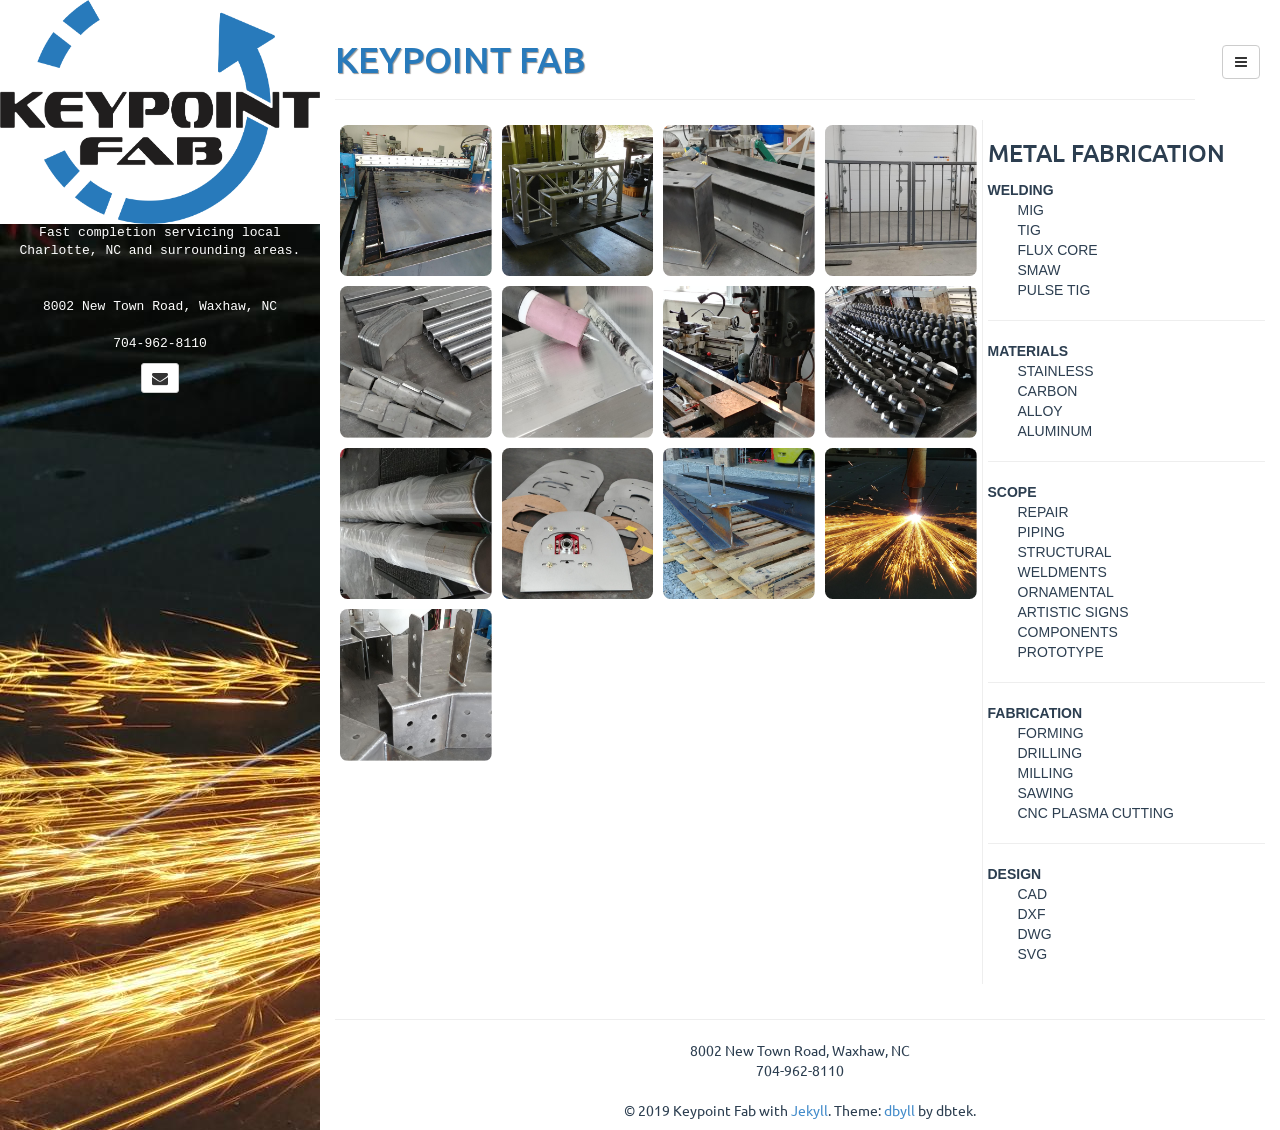
<file: index.html>
<!DOCTYPE html>
<html>
<head>
	<meta charset="utf-8">
	<title>KEYPOINT FAB</title>
	
	<meta name="author" content="Keypoint Fab">

	<!-- Enable responsive viewport -->
	<meta name="viewport" content="width=device-width, initial-scale=1.0">

	<!-- Le HTML5 shim, for IE6-8 support of HTML elements -->
	<!--[if lt IE 9]>
	<script src="http://html5shim.googlecode.com/svn/trunk/html5.js"></script>
	<![endif]-->

	<!-- Le styles -->
	<link href="/assets/resources/bootstrap/css/bootstrap.min.css" rel="stylesheet">
	<link href="/assets/resources/font-awesome/css/font-awesome.min.css" rel="stylesheet">
	<link href="/assets/resources/syntax/syntax.css" rel="stylesheet">
	<link href="/assets/css/style.css" rel="stylesheet">

	<link rel="shortcut icon" href="assets/ico/favicon.ico">
</head>

<body>
	<nav class="navbar navbar-default visible-xs" role="navigation">
		<!-- Brand and toggle get grouped for better mobile display -->
		<div class="navbar-header">
			<button type="button" class="navbar-toggle" data-toggle="collapse" data-target="#bs-example-navbar-collapse-1">
				<span class="sr-only">Toggle navigation</span>
				<span class="icon-bar"></span>
				<span class="icon-bar"></span>
				<span class="icon-bar"></span>
			</button>

			
			<a type="button" class="navbar-toggle nav-link" href="mailto:ron@keypointfab.com">
				<i class="fa fa-envelope"></i>
			</a>
			
			<a class="navbar-brand" href="/">
				<img src="/assets/media/Keypoint_Fab_logo.png" style="width: 35px;" class="img-circle" />
				Keypoint Fab
			</a>
		</div>

		<!-- Collect the nav links, forms, and other content for toggling -->
		<div class="collapse navbar-collapse" id="bs-example-navbar-collapse-1">
			<ul class="nav navbar-nav">
				<li><a href="/"><i class="fa fa-home"></i>Home</a></li>
				<li><a href="/gallery"><i class="fa fa-folder"></i>Gallery</a></li>
			</ul>
		</div><!-- /.navbar-collapse -->
	</nav>

	<!-- nav-menu-dropdown -->
	<div class="btn-group hidden-xs" id="nav-menu">
		<button type="button" class="btn btn-default dropdown-toggle" data-toggle="dropdown">
			<i class="fa fa-bars"></i>
		</button>
		<ul class="dropdown-menu" role="menu">
			<li><a href="/"><i class="fa fa-home"></i>Home</a></li>
			<li><a href="/gallery"><i class="fa fa-folder"></i>Gallery</a></li>
			<li class="divider"></li>
			<li><a href="#"><i class="fa fa-arrow-up"></i>Top of Page</a></li>
		</ul>
	</div>

	<div class="col-sm-3 sidebar hidden-xs" style="padding-right: 0px; padding-left: 0px;">
		<!-- sidebar.html -->
<header class="sidebar-header" role="banner">
	<a href="/">
		<img src="/assets/media/Keypoint_Fab_logo.png" style="width: 100%;"/>
	</a>
</header>

<div style="background: url(/assets/media/2018-07-09_1675042.21.09.jpg); height: 1300px;">
	
	<div id="bio" class="text-center">
		Fast completion servicing local Charlotte, NC and surrounding areas.
		<br /><br /><br />
		8002 New Town Road, Waxhaw, NC
		<br /><br />
		704-962-8110
		<br />
	</div>
	
	
	<div id="contact-list" class="text-center">
		<ul class="list-unstyled list-inline">
			
			<li>
				<a class="btn btn-default btn-sm" href="mailto:ron@keypointfab.com">
					<i class="fa fa-envelope fa-lg"></i>
				</a>
			</li>
			
		</ul>
	</div>
</div>
<!-- sidebar.html end -->

	</div>

	<div class="col-sm-9 col-sm-offset-3">
		<div class="page-header">
  <h1>KEYPOINT FAB </h1>
</div>


<div style="display: flex;">
  <div style="width: 70%; border-right: thin solid #eee; margin-right: 5px;">
    <style>
    .image-gallery {overflow: auto; margin-left: -1%!important;}
    .image-gallery a {float: left; display: block; margin: 0 0 1% 1%; width: 19%; text-align: center; text-decoration: none!important;}
    .image-gallery a span {display: block; text-overflow: ellipsis; overflow: hidden; white-space: nowrap; padding: 3px 0;}
    .image-gallery a img {width: 100%; display: block;}
</style>

    <div class="svg-image-grid">
  
    
  
    
  
    
  
    
  
    
  
    
  
    
  
    
  
    
  
    
  
    
  
    
  
    
  
    
  
    
  
    
  
    
  
    
  
    
  
    
  
    
  
    
  
    
      
  
        
        

        <a href="/uploads/index/album/2017-10-10_17.44.33-2.jpg" class="image-svg">
          <svg viewBox="0 0 1 1" role="img">
            <image xlink:href="/uploads/index/album/2017-10-10_17.44.33-2.jpg" width="100%" height="100%" preserveAspectRatio="xMidYMid slice" />
          </svg>
        </a>

      
    
  
    
      
  
        
        

        <a href="/uploads/index/album/2017-10-11_12.32.11.jpg" class="image-svg">
          <svg viewBox="0 0 1 1" role="img">
            <image xlink:href="/uploads/index/album/2017-10-11_12.32.11.jpg" width="100%" height="100%" preserveAspectRatio="xMidYMid slice" />
          </svg>
        </a>

      
    
  
    
      
  
        
        

        <a href="/uploads/index/album/2017-12-28_21.14.23.jpg" class="image-svg">
          <svg viewBox="0 0 1 1" role="img">
            <image xlink:href="/uploads/index/album/2017-12-28_21.14.23.jpg" width="100%" height="100%" preserveAspectRatio="xMidYMid slice" />
          </svg>
        </a>

      
    
  
    
      
  
        
        

        <a href="/uploads/index/album/2018-02-05_10.52.28.jpg" class="image-svg">
          <svg viewBox="0 0 1 1" role="img">
            <image xlink:href="/uploads/index/album/2018-02-05_10.52.28.jpg" width="100%" height="100%" preserveAspectRatio="xMidYMid slice" />
          </svg>
        </a>

      
    
  
    
      
  
        
        

        <a href="/uploads/index/album/2018-02-17_14.21.40.jpg" class="image-svg">
          <svg viewBox="0 0 1 1" role="img">
            <image xlink:href="/uploads/index/album/2018-02-17_14.21.40.jpg" width="100%" height="100%" preserveAspectRatio="xMidYMid slice" />
          </svg>
        </a>

      
    
  
    
      
  
        
        

        <a href="/uploads/index/album/2018-03-17_14.13.29.jpg" class="image-svg">
          <svg viewBox="0 0 1 1" role="img">
            <image xlink:href="/uploads/index/album/2018-03-17_14.13.29.jpg" width="100%" height="100%" preserveAspectRatio="xMidYMid slice" />
          </svg>
        </a>

      
    
  
    
      
  
        
        

        <a href="/uploads/index/album/2018-04-08_13.26.26.jpg" class="image-svg">
          <svg viewBox="0 0 1 1" role="img">
            <image xlink:href="/uploads/index/album/2018-04-08_13.26.26.jpg" width="100%" height="100%" preserveAspectRatio="xMidYMid slice" />
          </svg>
        </a>

      
    
  
    
      
  
        
        

        <a href="/uploads/index/album/2018-05-08_18.32.17.jpg" class="image-svg">
          <svg viewBox="0 0 1 1" role="img">
            <image xlink:href="/uploads/index/album/2018-05-08_18.32.17.jpg" width="100%" height="100%" preserveAspectRatio="xMidYMid slice" />
          </svg>
        </a>

      
    
  
    
      
  
        
        

        <a href="/uploads/index/album/2018-05-27_12.10.21.jpg" class="image-svg">
          <svg viewBox="0 0 1 1" role="img">
            <image xlink:href="/uploads/index/album/2018-05-27_12.10.21.jpg" width="100%" height="100%" preserveAspectRatio="xMidYMid slice" />
          </svg>
        </a>

      
    
  
    
      
  
        
        

        <a href="/uploads/index/album/2018-06-22_10.29.26.jpg" class="image-svg">
          <svg viewBox="0 0 1 1" role="img">
            <image xlink:href="/uploads/index/album/2018-06-22_10.29.26.jpg" width="100%" height="100%" preserveAspectRatio="xMidYMid slice" />
          </svg>
        </a>

      
    
  
    
      
  
        
        

        <a href="/uploads/index/album/2018-06-22_18.43.40.jpg" class="image-svg">
          <svg viewBox="0 0 1 1" role="img">
            <image xlink:href="/uploads/index/album/2018-06-22_18.43.40.jpg" width="100%" height="100%" preserveAspectRatio="xMidYMid slice" />
          </svg>
        </a>

      
    
  
    
      
  
        
        

        <a href="/uploads/index/album/2018-07-09_1675042.21.09.jpg" class="image-svg">
          <svg viewBox="0 0 1 1" role="img">
            <image xlink:href="/uploads/index/album/2018-07-09_1675042.21.09.jpg" width="100%" height="100%" preserveAspectRatio="xMidYMid slice" />
          </svg>
        </a>

      
    
  
    
      
  
        
        

        <a href="/uploads/index/album/2018-07-12_15.14.01.jpg" class="image-svg">
          <svg viewBox="0 0 1 1" role="img">
            <image xlink:href="/uploads/index/album/2018-07-12_15.14.01.jpg" width="100%" height="100%" preserveAspectRatio="xMidYMid slice" />
          </svg>
        </a>

      
    
  
</div>
  </div>
  <div style="width: 30%; min-width: 150px;">
    <h3 id="metal-fabrication">METAL FABRICATION</h3>
    <dl>
      <dt>WELDING</dt>
      <dd>MIG</dd>
      <dd>TIG</dd>
      <dd>FLUX CORE</dd>
      <dd>SMAW</dd>
      <dd>PULSE TIG</dd>
    </dl>

    <hr />
    <dl>
      <dt>MATERIALS</dt>
      <dd>STAINLESS</dd>
      <dd>CARBON</dd>
      <dd>ALLOY</dd>
      <dd>ALUMINUM</dd>
    </dl>

    <hr />
    <dl>
      <dt>SCOPE</dt>
      <dd>REPAIR</dd>
      <dd>PIPING</dd>
      <dd>STRUCTURAL</dd>
      <dd>WELDMENTS</dd>
      <dd>ORNAMENTAL</dd>
      <dd>ARTISTIC SIGNS</dd>
      <dd>COMPONENTS</dd>
      <dd>PROTOTYPE</dd>
    </dl>

    <hr />
    <dl>
      <dt>FABRICATION</dt>
      <dd>FORMING</dd>
      <dd>DRILLING</dd>
      <dd>MILLING</dd>
      <dd>SAWING</dd>
      <dd>CNC PLASMA CUTTING</dd>
    </dl>

    <hr />
    <dl>
      <dt>DESIGN</dt>
      <dd>CAD</dd>
      <dd>DXF</dd>
      <dd>DWG</dd>
      <dd>SVG</dd>
    </dl>
  </div>
</div>




		<footer>
			<hr/>
			<div style="text-align: center;">
				8002 New Town Road, Waxhaw, NC
				<br />
				704-962-8110
				<br /><br />
				<p>
					&copy; 2019 Keypoint Fab with <a href="http://jekyllrb.com/">Jekyll</a>. Theme: <a href="https://github.com/dbtek/dbyll">dbyll</a> by dbtek.
				</p>
			</div>
		</footer>
	</div>

	<script type="text/javascript" src="/assets/resources/jquery/jquery.min.js"></script>
	<script type="text/javascript" src="/assets/resources/bootstrap/js/bootstrap.min.js"></script>
	<script type="text/javascript" src="/assets/js/app.js"></script>
</body>
</html>



<!-- Asynchronous Google Analytics snippet -->
<script>
  (function(i,s,o,g,r,a,m){i['GoogleAnalyticsObject']=r;i[r]=i[r]||function(){
  (i[r].q=i[r].q||[]).push(arguments)},i[r].l=1*new Date();a=s.createElement(o),
  m=s.getElementsByTagName(o)[0];a.async=1;a.src=g;m.parentNode.insertBefore(a,m)
  })(window,document,'script','https://www.google-analytics.com/analytics.js','ga');

  ga('create', 'dbyll', 'auto');
  ga('send', 'pageview');
</script>
</file>
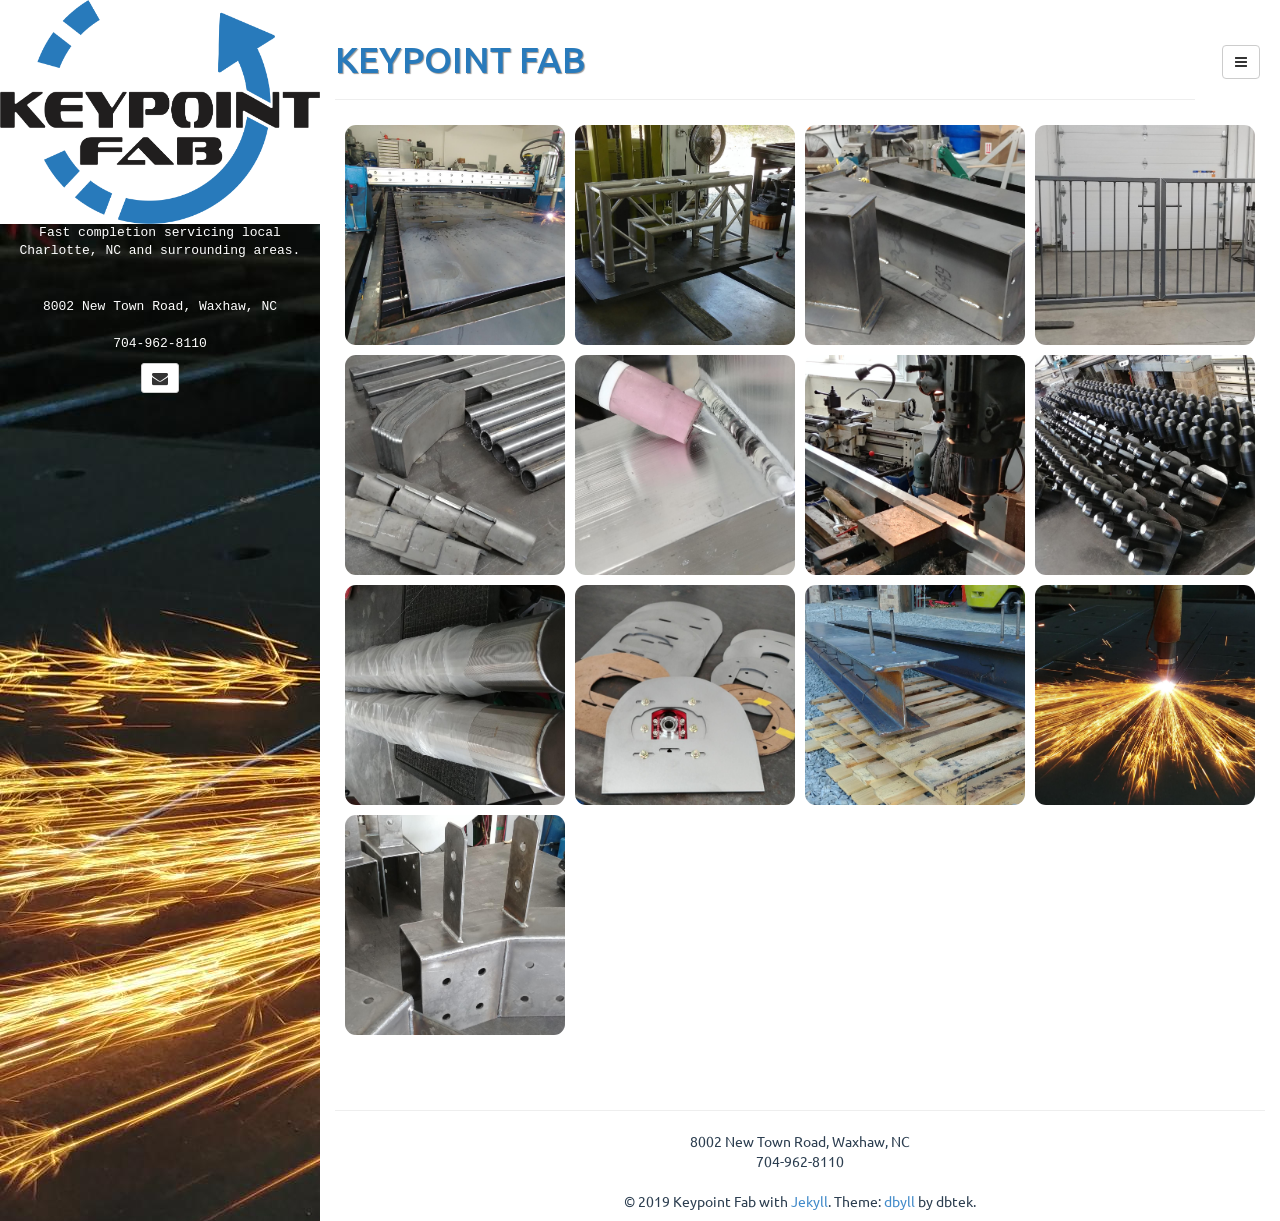
<file: gallery.html>
<!DOCTYPE html>
<html>
<head>
	<meta charset="utf-8">
	<title>KEYPOINT FAB</title>
	
	<meta name="author" content="Keypoint Fab">

	<!-- Enable responsive viewport -->
	<meta name="viewport" content="width=device-width, initial-scale=1.0">

	<!-- Le HTML5 shim, for IE6-8 support of HTML elements -->
	<!--[if lt IE 9]>
	<script src="http://html5shim.googlecode.com/svn/trunk/html5.js"></script>
	<![endif]-->

	<!-- Le styles -->
	<link href="/assets/resources/bootstrap/css/bootstrap.min.css" rel="stylesheet">
	<link href="/assets/resources/font-awesome/css/font-awesome.min.css" rel="stylesheet">
	<link href="/assets/resources/syntax/syntax.css" rel="stylesheet">
	<link href="/assets/css/style.css" rel="stylesheet">

	<link rel="shortcut icon" href="assets/ico/favicon.ico">
</head>

<body>
	<nav class="navbar navbar-default visible-xs" role="navigation">
		<!-- Brand and toggle get grouped for better mobile display -->
		<div class="navbar-header">
			<button type="button" class="navbar-toggle" data-toggle="collapse" data-target="#bs-example-navbar-collapse-1">
				<span class="sr-only">Toggle navigation</span>
				<span class="icon-bar"></span>
				<span class="icon-bar"></span>
				<span class="icon-bar"></span>
			</button>

			
			<a type="button" class="navbar-toggle nav-link" href="mailto:ron@keypointfab.com">
				<i class="fa fa-envelope"></i>
			</a>
			
			<a class="navbar-brand" href="/">
				<img src="/assets/media/Keypoint_Fab_logo.png" style="width: 35px;" class="img-circle" />
				Keypoint Fab
			</a>
		</div>

		<!-- Collect the nav links, forms, and other content for toggling -->
		<div class="collapse navbar-collapse" id="bs-example-navbar-collapse-1">
			<ul class="nav navbar-nav">
				<li><a href="/"><i class="fa fa-home"></i>Home</a></li>
				<li><a href="/gallery"><i class="fa fa-folder"></i>Gallery</a></li>
			</ul>
		</div><!-- /.navbar-collapse -->
	</nav>

	<!-- nav-menu-dropdown -->
	<div class="btn-group hidden-xs" id="nav-menu">
		<button type="button" class="btn btn-default dropdown-toggle" data-toggle="dropdown">
			<i class="fa fa-bars"></i>
		</button>
		<ul class="dropdown-menu" role="menu">
			<li><a href="/"><i class="fa fa-home"></i>Home</a></li>
			<li><a href="/gallery"><i class="fa fa-folder"></i>Gallery</a></li>
			<li class="divider"></li>
			<li><a href="#"><i class="fa fa-arrow-up"></i>Top of Page</a></li>
		</ul>
	</div>

	<div class="col-sm-3 sidebar hidden-xs" style="padding-right: 0px; padding-left: 0px;">
		<!-- sidebar.html -->
<header class="sidebar-header" role="banner">
	<a href="/">
		<img src="/assets/media/Keypoint_Fab_logo.png" style="width: 100%;"/>
	</a>
</header>

<div style="background: url(/assets/media/2018-07-09_1675042.21.09.jpg); height: 1300px;">
	
	<div id="bio" class="text-center">
		Fast completion servicing local Charlotte, NC and surrounding areas.
		<br /><br /><br />
		8002 New Town Road, Waxhaw, NC
		<br /><br />
		704-962-8110
		<br />
	</div>
	
	
	<div id="contact-list" class="text-center">
		<ul class="list-unstyled list-inline">
			
			<li>
				<a class="btn btn-default btn-sm" href="mailto:ron@keypointfab.com">
					<i class="fa fa-envelope fa-lg"></i>
				</a>
			</li>
			
		</ul>
	</div>
</div>
<!-- sidebar.html end -->

	</div>

	<div class="col-sm-9 col-sm-offset-3">
		<div class="page-header">
  <h1>KEYPOINT FAB </h1>
</div>

<style>
    .image-gallery {overflow: auto; margin-left: -1%!important;}
    .image-gallery a {float: left; display: block; margin: 0 0 1% 1%; width: 19%; text-align: center; text-decoration: none!important;}
    .image-gallery a span {display: block; text-overflow: ellipsis; overflow: hidden; white-space: nowrap; padding: 3px 0;}
    .image-gallery a img {width: 100%; display: block;}
</style>

<div class="svg-image-grid">
  
    
  
    
  
    
  
    
  
    
  
    
  
    
  
    
  
    
  
    
  
    
  
    
  
    
  
    
  
    
  
    
  
    
  
    
  
    
  
    
  
    
  
    
  
    
      
  
        
        

        <a href="/uploads/index/album/2017-10-10_17.44.33-2.jpg" class="image-svg">
          <svg viewBox="0 0 1 1" role="img">
            <image xlink:href="/uploads/index/album/2017-10-10_17.44.33-2.jpg" width="100%" height="100%" preserveAspectRatio="xMidYMid slice" />
          </svg>
        </a>

      
    
  
    
      
  
        
        

        <a href="/uploads/index/album/2017-10-11_12.32.11.jpg" class="image-svg">
          <svg viewBox="0 0 1 1" role="img">
            <image xlink:href="/uploads/index/album/2017-10-11_12.32.11.jpg" width="100%" height="100%" preserveAspectRatio="xMidYMid slice" />
          </svg>
        </a>

      
    
  
    
      
  
        
        

        <a href="/uploads/index/album/2017-12-28_21.14.23.jpg" class="image-svg">
          <svg viewBox="0 0 1 1" role="img">
            <image xlink:href="/uploads/index/album/2017-12-28_21.14.23.jpg" width="100%" height="100%" preserveAspectRatio="xMidYMid slice" />
          </svg>
        </a>

      
    
  
    
      
  
        
        

        <a href="/uploads/index/album/2018-02-05_10.52.28.jpg" class="image-svg">
          <svg viewBox="0 0 1 1" role="img">
            <image xlink:href="/uploads/index/album/2018-02-05_10.52.28.jpg" width="100%" height="100%" preserveAspectRatio="xMidYMid slice" />
          </svg>
        </a>

      
    
  
    
      
  
        
        

        <a href="/uploads/index/album/2018-02-17_14.21.40.jpg" class="image-svg">
          <svg viewBox="0 0 1 1" role="img">
            <image xlink:href="/uploads/index/album/2018-02-17_14.21.40.jpg" width="100%" height="100%" preserveAspectRatio="xMidYMid slice" />
          </svg>
        </a>

      
    
  
    
      
  
        
        

        <a href="/uploads/index/album/2018-03-17_14.13.29.jpg" class="image-svg">
          <svg viewBox="0 0 1 1" role="img">
            <image xlink:href="/uploads/index/album/2018-03-17_14.13.29.jpg" width="100%" height="100%" preserveAspectRatio="xMidYMid slice" />
          </svg>
        </a>

      
    
  
    
      
  
        
        

        <a href="/uploads/index/album/2018-04-08_13.26.26.jpg" class="image-svg">
          <svg viewBox="0 0 1 1" role="img">
            <image xlink:href="/uploads/index/album/2018-04-08_13.26.26.jpg" width="100%" height="100%" preserveAspectRatio="xMidYMid slice" />
          </svg>
        </a>

      
    
  
    
      
  
        
        

        <a href="/uploads/index/album/2018-05-08_18.32.17.jpg" class="image-svg">
          <svg viewBox="0 0 1 1" role="img">
            <image xlink:href="/uploads/index/album/2018-05-08_18.32.17.jpg" width="100%" height="100%" preserveAspectRatio="xMidYMid slice" />
          </svg>
        </a>

      
    
  
    
      
  
        
        

        <a href="/uploads/index/album/2018-05-27_12.10.21.jpg" class="image-svg">
          <svg viewBox="0 0 1 1" role="img">
            <image xlink:href="/uploads/index/album/2018-05-27_12.10.21.jpg" width="100%" height="100%" preserveAspectRatio="xMidYMid slice" />
          </svg>
        </a>

      
    
  
    
      
  
        
        

        <a href="/uploads/index/album/2018-06-22_10.29.26.jpg" class="image-svg">
          <svg viewBox="0 0 1 1" role="img">
            <image xlink:href="/uploads/index/album/2018-06-22_10.29.26.jpg" width="100%" height="100%" preserveAspectRatio="xMidYMid slice" />
          </svg>
        </a>

      
    
  
    
      
  
        
        

        <a href="/uploads/index/album/2018-06-22_18.43.40.jpg" class="image-svg">
          <svg viewBox="0 0 1 1" role="img">
            <image xlink:href="/uploads/index/album/2018-06-22_18.43.40.jpg" width="100%" height="100%" preserveAspectRatio="xMidYMid slice" />
          </svg>
        </a>

      
    
  
    
      
  
        
        

        <a href="/uploads/index/album/2018-07-09_1675042.21.09.jpg" class="image-svg">
          <svg viewBox="0 0 1 1" role="img">
            <image xlink:href="/uploads/index/album/2018-07-09_1675042.21.09.jpg" width="100%" height="100%" preserveAspectRatio="xMidYMid slice" />
          </svg>
        </a>

      
    
  
    
      
  
        
        

        <a href="/uploads/index/album/2018-07-12_15.14.01.jpg" class="image-svg">
          <svg viewBox="0 0 1 1" role="img">
            <image xlink:href="/uploads/index/album/2018-07-12_15.14.01.jpg" width="100%" height="100%" preserveAspectRatio="xMidYMid slice" />
          </svg>
        </a>

      
    
  
</div>




		<footer>
			<hr/>
			<div style="text-align: center;">
				8002 New Town Road, Waxhaw, NC
				<br />
				704-962-8110
				<br /><br />
				<p>
					&copy; 2019 Keypoint Fab with <a href="http://jekyllrb.com/">Jekyll</a>. Theme: <a href="https://github.com/dbtek/dbyll">dbyll</a> by dbtek.
				</p>
			</div>
		</footer>
	</div>

	<script type="text/javascript" src="/assets/resources/jquery/jquery.min.js"></script>
	<script type="text/javascript" src="/assets/resources/bootstrap/js/bootstrap.min.js"></script>
	<script type="text/javascript" src="/assets/js/app.js"></script>
</body>
</html>



<!-- Asynchronous Google Analytics snippet -->
<script>
  (function(i,s,o,g,r,a,m){i['GoogleAnalyticsObject']=r;i[r]=i[r]||function(){
  (i[r].q=i[r].q||[]).push(arguments)},i[r].l=1*new Date();a=s.createElement(o),
  m=s.getElementsByTagName(o)[0];a.async=1;a.src=g;m.parentNode.insertBefore(a,m)
  })(window,document,'script','https://www.google-analytics.com/analytics.js','ga');

  ga('create', 'dbyll', 'auto');
  ga('send', 'pageview');
</script>
</file>
<file: assets/resources/syntax/syntax.css>
/**
 * http://github.com/mojombo/jekyll
 * MIT License
 */
 
.highlight  { background: #ffffff; }
.highlight .c { color: #999988; font-style: italic } /* Comment */
.highlight .err { color: #a61717; background-color: #e3d2d2 } /* Error */
.highlight .k { font-weight: bold } /* Keyword */
.highlight .o { font-weight: bold } /* Operator */
.highlight .cm { color: #999988; font-style: italic } /* Comment.Multiline */
.highlight .cp { color: #999999; font-weight: bold } /* Comment.Preproc */
.highlight .c1 { color: #999988; font-style: italic } /* Comment.Single */
.highlight .cs { color: #999999; font-weight: bold; font-style: italic } /* Comment.Special */
.highlight .gd { color: #000000; background-color: #ffdddd } /* Generic.Deleted */
.highlight .gd .x { color: #000000; background-color: #ffaaaa } /* Generic.Deleted.Specific */
.highlight .ge { font-style: italic } /* Generic.Emph */
.highlight .gr { color: #aa0000 } /* Generic.Error */
.highlight .gh { color: #999999 } /* Generic.Heading */
.highlight .gi { color: #000000; background-color: #ddffdd } /* Generic.Inserted */
.highlight .gi .x { color: #000000; background-color: #aaffaa } /* Generic.Inserted.Specific */
.highlight .go { color: #888888 } /* Generic.Output */
.highlight .gp { color: #555555 } /* Generic.Prompt */
.highlight .gs { font-weight: bold } /* Generic.Strong */
.highlight .gu { color: #aaaaaa } /* Generic.Subheading */
.highlight .gt { color: #aa0000 } /* Generic.Traceback */
.highlight .kc { font-weight: bold } /* Keyword.Constant */
.highlight .kd { font-weight: bold } /* Keyword.Declaration */
.highlight .kp { font-weight: bold } /* Keyword.Pseudo */
.highlight .kr { font-weight: bold } /* Keyword.Reserved */
.highlight .kt { color: #445588; font-weight: bold } /* Keyword.Type */
.highlight .m { color: #009999 } /* Literal.Number */
.highlight .s { color: #d14 } /* Literal.String */
.highlight .na { color: #008080 } /* Name.Attribute */
.highlight .nb { color: #0086B3 } /* Name.Builtin */
.highlight .nc { color: #445588; font-weight: bold } /* Name.Class */
.highlight .no { color: #008080 } /* Name.Constant */
.highlight .ni { color: #800080 } /* Name.Entity */
.highlight .ne { color: #990000; font-weight: bold } /* Name.Exception */
.highlight .nf { color: #990000; font-weight: bold } /* Name.Function */
.highlight .nn { color: #555555 } /* Name.Namespace */
.highlight .nt { color: #000080 } /* Name.Tag */
.highlight .nv { color: #008080 } /* Name.Variable */
.highlight .ow { font-weight: bold } /* Operator.Word */
.highlight .w { color: #bbbbbb } /* Text.Whitespace */
.highlight .mf { color: #009999 } /* Literal.Number.Float */
.highlight .mh { color: #009999 } /* Literal.Number.Hex */
.highlight .mi { color: #009999 } /* Literal.Number.Integer */
.highlight .mo { color: #009999 } /* Literal.Number.Oct */
.highlight .sb { color: #d14 } /* Literal.String.Backtick */
.highlight .sc { color: #d14 } /* Literal.String.Char */
.highlight .sd { color: #d14 } /* Literal.String.Doc */
.highlight .s2 { color: #d14 } /* Literal.String.Double */
.highlight .se { color: #d14 } /* Literal.String.Escape */
.highlight .sh { color: #d14 } /* Literal.String.Heredoc */
.highlight .si { color: #d14 } /* Literal.String.Interpol */
.highlight .sx { color: #d14 } /* Literal.String.Other */
.highlight .sr { color: #009926 } /* Literal.String.Regex */
.highlight .s1 { color: #d14 } /* Literal.String.Single */
.highlight .ss { color: #990073 } /* Literal.String.Symbol */
.highlight .bp { color: #999999 } /* Name.Builtin.Pseudo */
.highlight .vc { color: #008080 } /* Name.Variable.Class */
.highlight .vg { color: #008080 } /* Name.Variable.Global */
.highlight .vi { color: #008080 } /* Name.Variable.Instance */
.highlight .il { color: #009999 } /* Literal.Number.Integer.Long */
</file>
<file: assets/css/style.css>
@import url(//fonts.googleapis.com/css?family=Ubuntu:500&subset=latin,latin-ext);

body{
	color: #2c3e50;
	position: relative;
	max-width: 1280px;
	margin: auto;
}

.sidebar {
	position: fixed;
	top: 0px;
	padding-top: 0px;
	background-color: #2c3e50;
	color: #fff;
	max-width: 320px;

	background-repeat: no-repeat;
	background-position: center;
	-webkit-background-size: contain;
	-moz-background-size: contain;
	-o-background-size: contain;
	background-size: contain;
}

.sidebar-header {
	text-align: center;
}
.sidebar-header .title{
	letter-spacing: 3px;
	text-transform: uppercase;
}

.sidebar-header .title a{
	text-decoration: none;
	color: #fff;
}

a.nav-link {
	padding-bottom: 5px;
	padding-top: 7px;
	color: #aaa;
}
a.nav-link i{
	font-size: 16px;
}
a.nav-link:hover { color: #777; }

#bio {
	font-family: "Courier New", Courier, monospace;
	font-size: 13px;
	margin: 0 auto;
	margin-bottom: 10px;
}

#contact-list li .fa,
article .share .btn {
	-o-transition:color .2s ease-out, background 1s ease-in;
  -ms-transition:color .2s ease-out, background 1s ease-in;
  -moz-transition:color .2s ease-out, background 1s ease-in;
  -webkit-transition:color .2s ease-out, background 1s ease-in;
  transition:color .2s ease-out, background 1s ease-in;
}
#contact-list li:hover .fa-twitter,
article .share .twitter:hover {
	color: #00ACEE;
	border-color: #00ACEE;
}
#contact-list li:hover .fa-linkedin {
	color: #287abb;
}
#contact-list li:hover .fa-envelope {
	color: #E93E30;
}
#contact-list li:hover .fa-pinterest {
	color: #CC2127;
}
#contact-list li:hover .fa-rss {
	color: #e74c3c;
}
article .share .facebook:hover {
	color: #43609C;
	border-color: #43609C;
}
article .share .gplus:hover {
	color: #C13929;
	border-color: #C13929;
}

#contact-list-secondary {
	padding-bottom: 10px;
}

.page-header {
	color: #287abb;
	text-shadow: 1px 1px 1px rgba(150, 150, 150, 1);
}

@media only screen and (min-width: 768px) {
    .page-header{
        margin-right: 70px;
    }
}

article{
	margin-bottom: 40px;
}

.article_body{
	margin-top: 20px;
	margin-bottom: 20px;
}

.post-date {
	text-transform: uppercase;
	font-size: 14px;
	letter-spacing: 3px;
}

article {
	padding: 0 5% 0;
}

article.home div a, article.home pre a { color: #2c3e50; }
article.home div a:hover, article.home pre a:hover { color: #2c3e50; text-decoration: none; }
article img { max-width: 100%; }

h1,h2,h3,h4,h5,h6 { font-family: 'Ubuntu', sans-serif; }
article.home h1,
article.home h2,
article.home h3,
article.home h4,
article.home h5,
article.home h6 {
	font-family: 'Ubuntu', sans-serif;
	color: #287abb;
}

article.home h1 a,
article.home h2 a,
article.home h3 a,
article.home h4 a {
	color: #287abb;
}
article.home h1 a:hover,
article.home h2 a:hover,
article.home h3 a:hover,
article.home h4 a:hover {
	color: #287abb;
}

.author .author-image {
  float: left;
  margin-right: 20px;
}

footer {
	padding-top: 15px;
	font-family: 'Ubuntu';
}

/* nav-vertical-tabs component */
.nav-tabs-vertical {
    border-right: 1px solid #ddd;
}

.nav-tabs-vertical li {
    margin-right: -1px;
}

.nav-tabs-vertical>li.active>a, .nav-tabs-vertical>li.active>a:hover, .nav-tabs-vertical>li.active>a:focus {
    color: #555;
    cursor: default;
    background-color: #fff;
    border: 1px solid #ddd;
    border-right-color: transparent;
}

.nav-tabs-vertical>li>a {
    line-height: 1.428571429;
    border: 1px solid transparent;
    border-radius: 4px 0 0 4px;
}

.badge { background: #F2756A; }

#nav-menu{
    position: absolute;
    top: 45px;
    right: 20px;
    z-index: 2000;
}
#nav-menu .dropdown-menu {
    left: inherit;
    right: 0px;
}

ul.dropdown-menu>li>a>i.fa {
    width: 1.3em;
}

.svg-image-grid {
	display: flex;
	flex-wrap: wrap;
	flex-direction: row;
	clear: both;
	margin: 0 auto 35px;
	max-width: 920px;
	overflow: hidden;
	position: relative;
}
  
.image-svg {
	float: left;
	margin: 5px;
	position: relative;
	padding-bottom: calc(25% - 10px);
	width: calc(25% - 10px);
	min-width: 100px;
	min-height: 100px;
	max-width: 220px;
}

.image-svg svg {
	bottom: 0;
	display: block;
	height: 100%;
	left: 0;
	position: absolute;
	right: 0;
	top: 0;
	width: 100%;
	border-radius: 5%
}

dt {

}
dd {
	margin-left: 30px;
}
</file>
